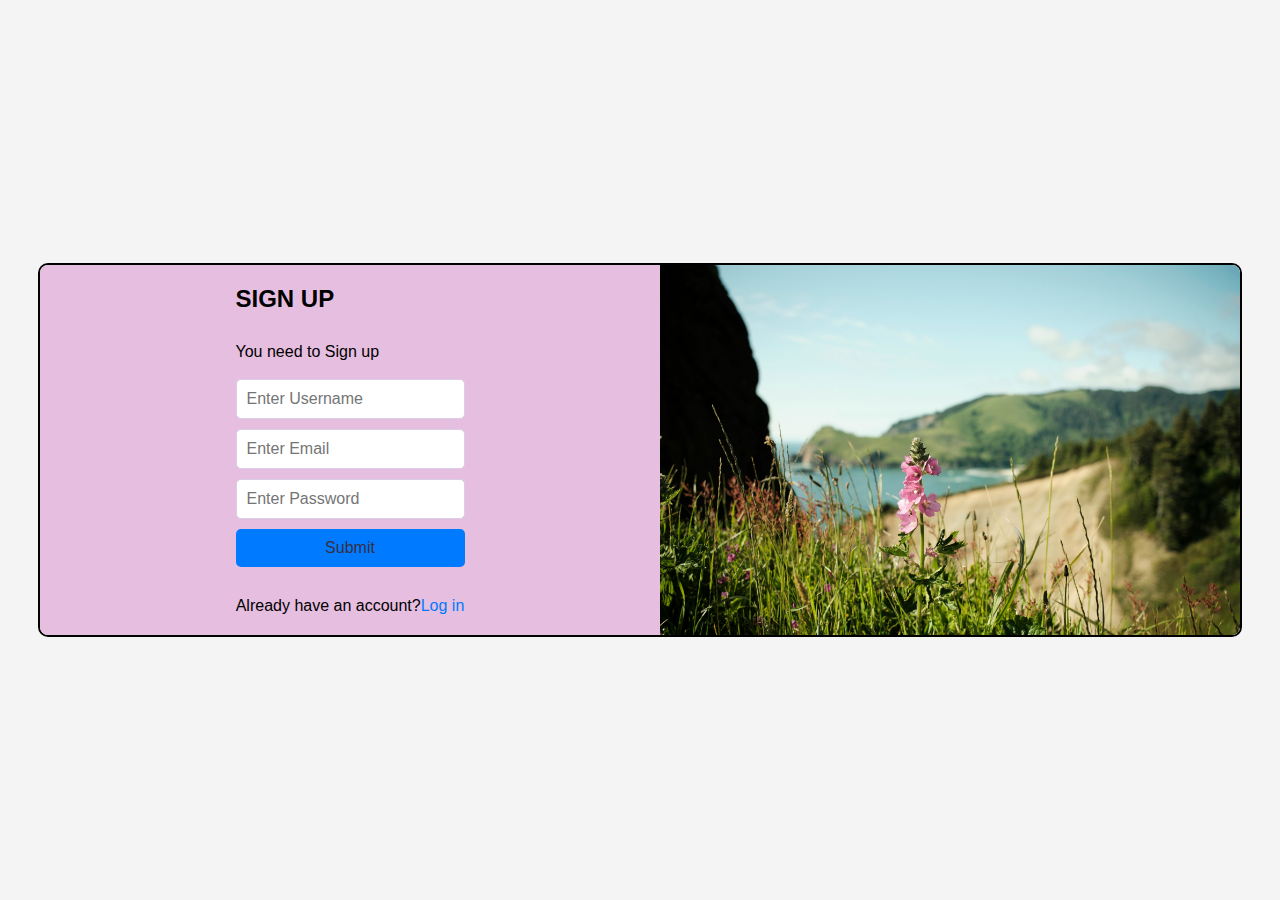
<file: FLEXBOX/index.html>
<!DOCTYPE html>
<html lang="en">
<head>
    <meta charset="UTF-8">
    <meta name="viewport" content="width=device-width, initial-scale=1.0">
    <title>Sign In Form</title>
    <link rel="stylesheet" href="style.css">
</head>
<body>
    <div class="container">
        <div class="left-pannel">
        <form action="" class="signup-forms">
            <h1>SIGN UP</h1>
            <p> You need to Sign up</p><br>
            <input type="username" name="username" class="box" placeholder="Enter Username" required><br>
            <input type="email" name="email" class="box" placeholder="Enter Email" required><br>
            <input type="password" name="password" class="box" placeholder="Enter Password" required><br>
            <input type="submit" class="btm-signup">
        
        </form>
        <p> Already have an account?<a href="#">Log in</a></p>
    </div>

<div class="right-pannel">
<section class="image"></section>
    </div>
    </div>

</body>
</html>
</file>
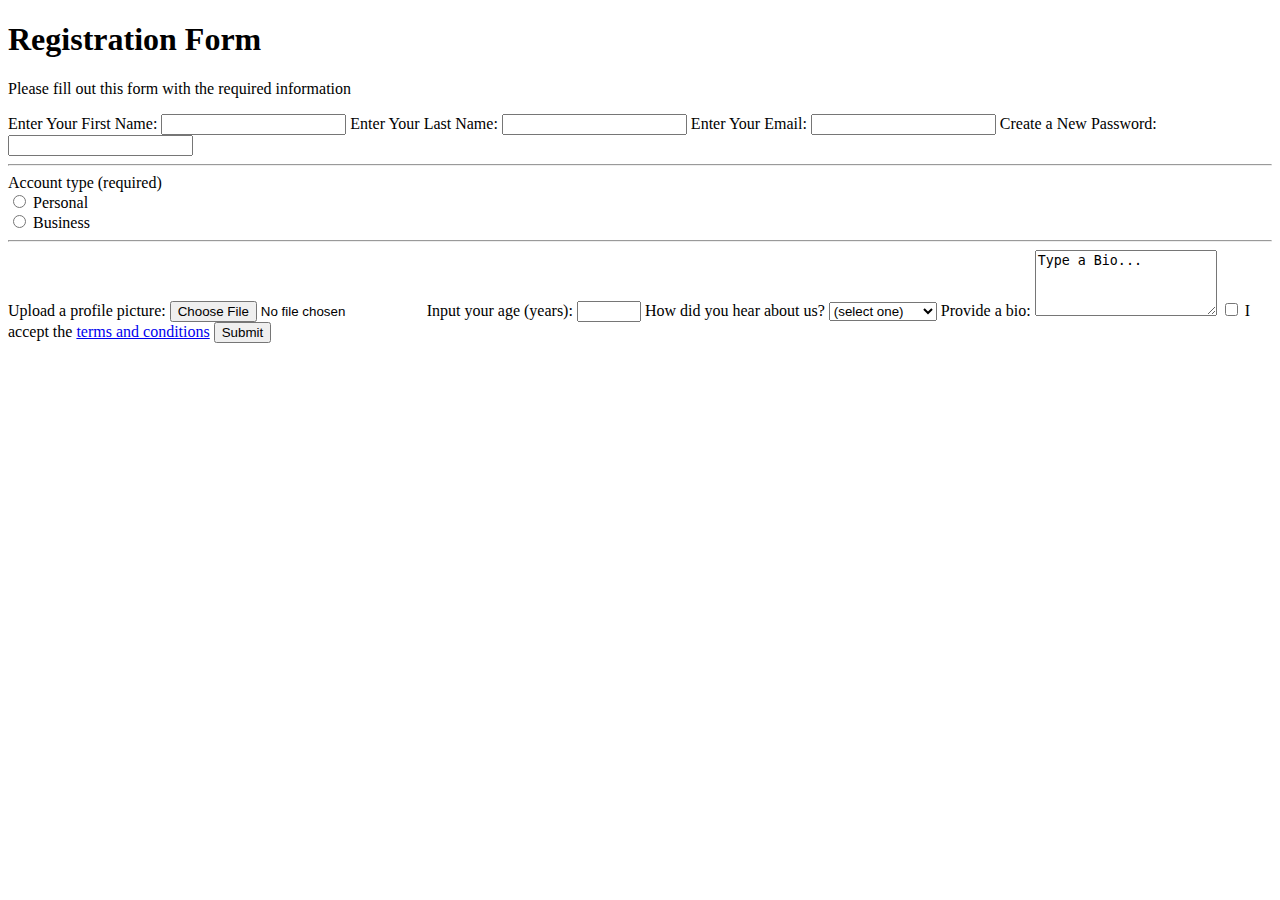
<file: Html/index.html>
<!--http://htmlpreview.github.io/?https://github.com/katrinafrancisco24/BSCS2D_FRANCISCO-Katrina-S./blob/50b6263af6e30492d8065c5844969074add24b1f/Html/index.html-->
<!DOCTYPE html>
<html lang="en">
<head>
    <meta charset="UTF-8">
    <meta name="viewport" content="width=device-width, initial-scale=1.0">
    <title>Registration Form</title>
    <link rel="stylesheet" href="styles.css">
</head>
<body>

    <h1>Registration Form</h1>
    <p>Please fill out this form with the required information</p>

    <form action="#" method="post">
        <label for="firstName">Enter Your First Name:</label>
        <input type="text" id="firstName" name="firstName" required>

        <label for="lastName">Enter Your Last Name:</label>
        <input type="text" id="lastName" name="lastName" required>

        <label for="email">Enter Your Email:</label>
        <input type="email" id="email" name="email" required>

        <label for="password">Create a New Password:</label>
        <input type="password" id="password" name="password" required>
      <hr>
        <label for="accountType">Account type (required)</label>
        <div class="radio-group">
            <input type="radio" id="personal" name="accountType" value="personal" required>
            <label for="personal">Personal</label><br>
            <input type="radio" id="business" name="accountType" value="business">
            <label for="business">Business</label>
        </div>
      <hr>   
        <label for="profilePicture">Upload a profile picture:</label>
        <input type="file" id="profilePicture" name="profilePicture">

        <label for="age">Input your age (years):</label>
        <input type="number" id="age" name="age" min="1" max="120">

        <label for="referral">How did you hear about us?</label>
        <select id="referral" name="referral">
            <option value="" disabled selected>(select one)</option>
            <option value="internet">Internet</option>
            <option value="friend">Friend</option>
            <option value="advertisement">Advertisement</option>
        </select>

        <label for="bio">Provide a bio:</label>
        <textarea id="bio" name="bio" rows="4">Type a Bio...</textarea>

        <label>
            <input type="checkbox" name="terms" required> I accept the <a href="#">terms and conditions</a>
        </label>

        <input type="submit" value="Submit">
    </form>

</body>
</html>
</file>
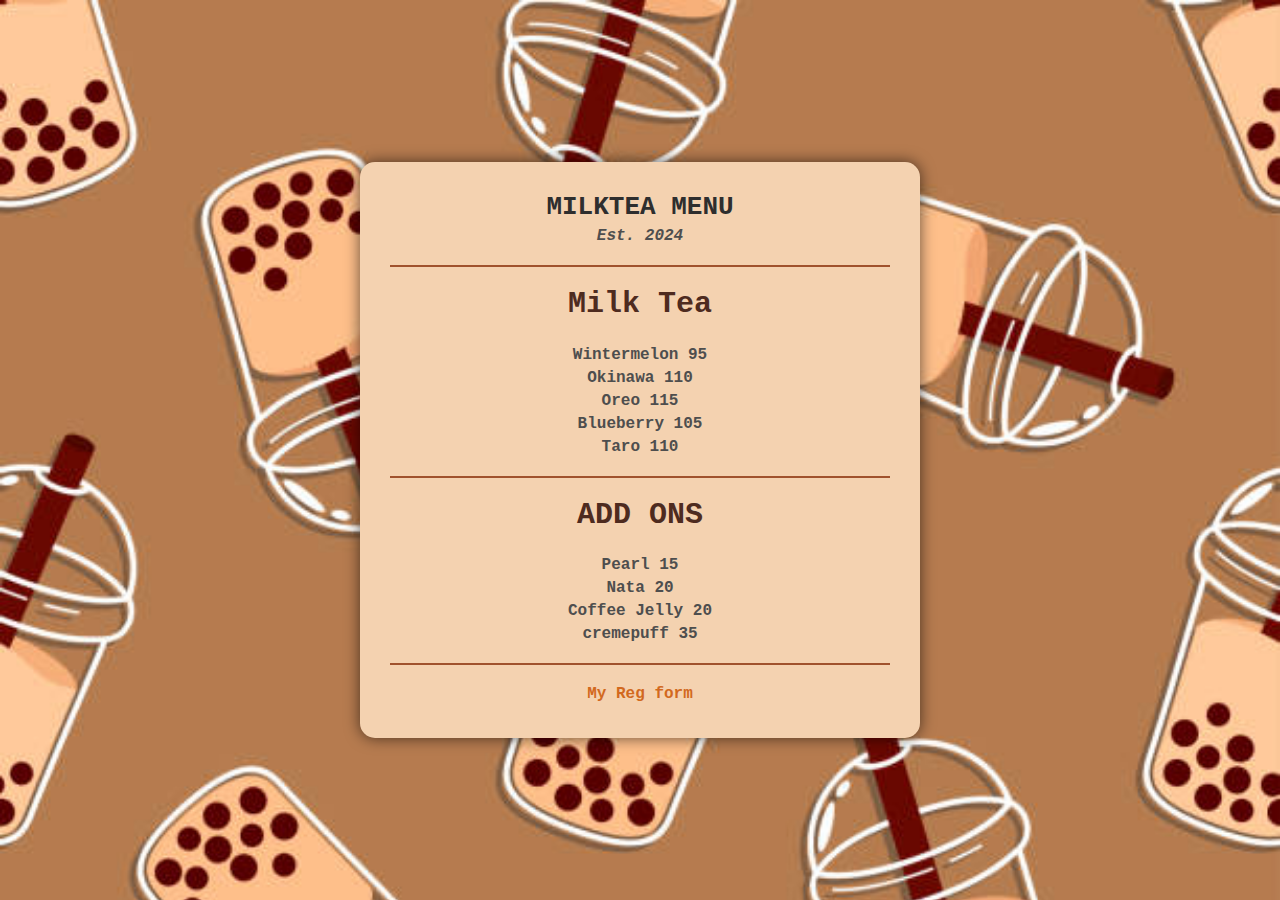
<file: CSS Basics BSCS 2D/menu.html>
<!--http://htmlpreview.github.io/?https://github.com/katrinafrancisco24/BSCS2D_FRANCISCO-Katrina-S./blob/94edeb9191ea6ed17d49c77f8cf7071094bd8b0f/CSS%20Basics%20BSCS%202D/menu.html-->
<!DOCTYPE html>
<html lang="en">
<head>
    <meta charset="UTF-8">
    <meta name="viewport" content="width=device-width, initial-scale=1.0">
    <title>Kat's Milktea Shop</title>
</head>
<link rel="stylesheet" href="styles1.css">
<body>
    <div class="menu">
        <h1>MILKTEA MENU</h1>
        <p><i>Est. 2024</i></p>
        <hr>
        <h2>Milk Tea</h2>
        <p>Wintermelon 95</p>
        <p>Okinawa 110</p>
        <p>Oreo 115</p>
        <p>Blueberry 105</p>
        <p>Taro 110</p>
        <hr>
        <h2>ADD ONS</h2>
        <p>Pearl 15</p>
        <p>Nata 20</p>
        <p>Coffee Jelly 20</p>
        <p>cremepuff 35</p>
        <hr>
        <p><a href="regform.html">My Reg form</a></p>
        </div>
</body>
</html>
</file>
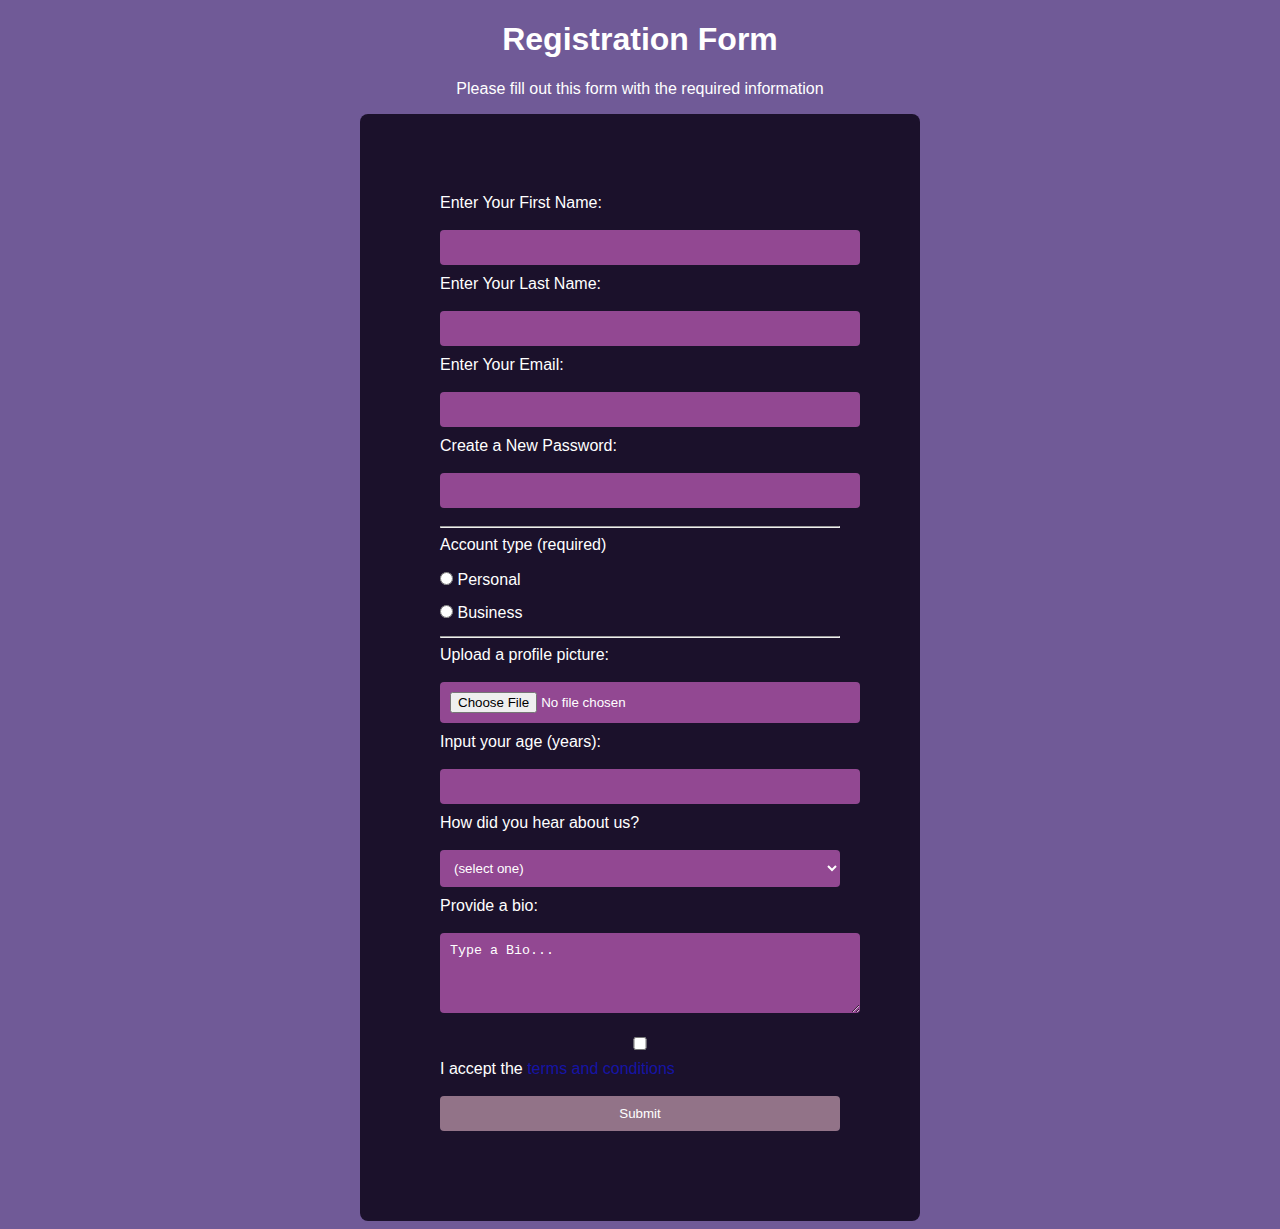
<file: CSS Basics BSCS 2D/regform.html>
<!--http://htmlpreview.github.io/?https://github.com/katrinafrancisco24/BSCS2D_FRANCISCO-Katrina-S./blob/bc55c322aaa15b8e2ea693d78e688a18b8cdda27/CSS%20Basics%20BSCS%202D/regform.html-->
<!DOCTYPE html>
<html lang="en">
<head>
    <meta charset="UTF-8">
    <meta name="viewport" content="width=device-width, initial-scale=1.0">
    <title>Registration Form</title>
    <link rel="stylesheet" href="style.css">
</head>
<body>

    <h1>Registration Form</h1>
    <p>Please fill out this form with the required information</p>

    <form action="#" method="post">
        <label for="firstName">Enter Your First Name:</label>
        <input type="text" id="firstName" name="firstName" required>

        <label for="lastName">Enter Your Last Name:</label>
        <input type="text" id="lastName" name="lastName" required>

        <label for="email">Enter Your Email:</label>
        <input type="email" id="email" name="email" required>

        <label for="password">Create a New Password:</label>
        <input type="password" id="password" name="password" required>
      <hr>
        <label for="accountType">Account type (required)</label>
        <div class="radio-group">
            <input type="radio" id="personal" name="accountType" value="personal" required>
            <label for="personal">Personal</label><br>
            <input type="radio" id="business" name="accountType" value="business">
            <label for="business">Business</label>
        </div>
      <hr>   
        <label for="profilePicture">Upload a profile picture:</label>
        <input type="file" id="profilePicture" name="profilePicture">

        <label for="age">Input your age (years):</label>
        <input type="number" id="age" name="age" min="1" max="120">

        <label for="referral">How did you hear about us?</label>
        <select id="referral" name="referral">
            <option value="" disabled selected>(select one)</option>
            <option value="internet">Internet</option>
            <option value="friend">Friend</option>
            <option value="advertisement">Advertisement</option>
        </select>

        <label for="bio">Provide a bio:</label>
        <textarea id="bio" name="bio" rows="4">Type a Bio...</textarea>

        <label>
            <input type="checkbox" name="terms" required> I accept the <a href="#">terms and conditions</a>
        </label>

        <input type="submit" value="Submit">
    </form>

</body>
</html>
</file>
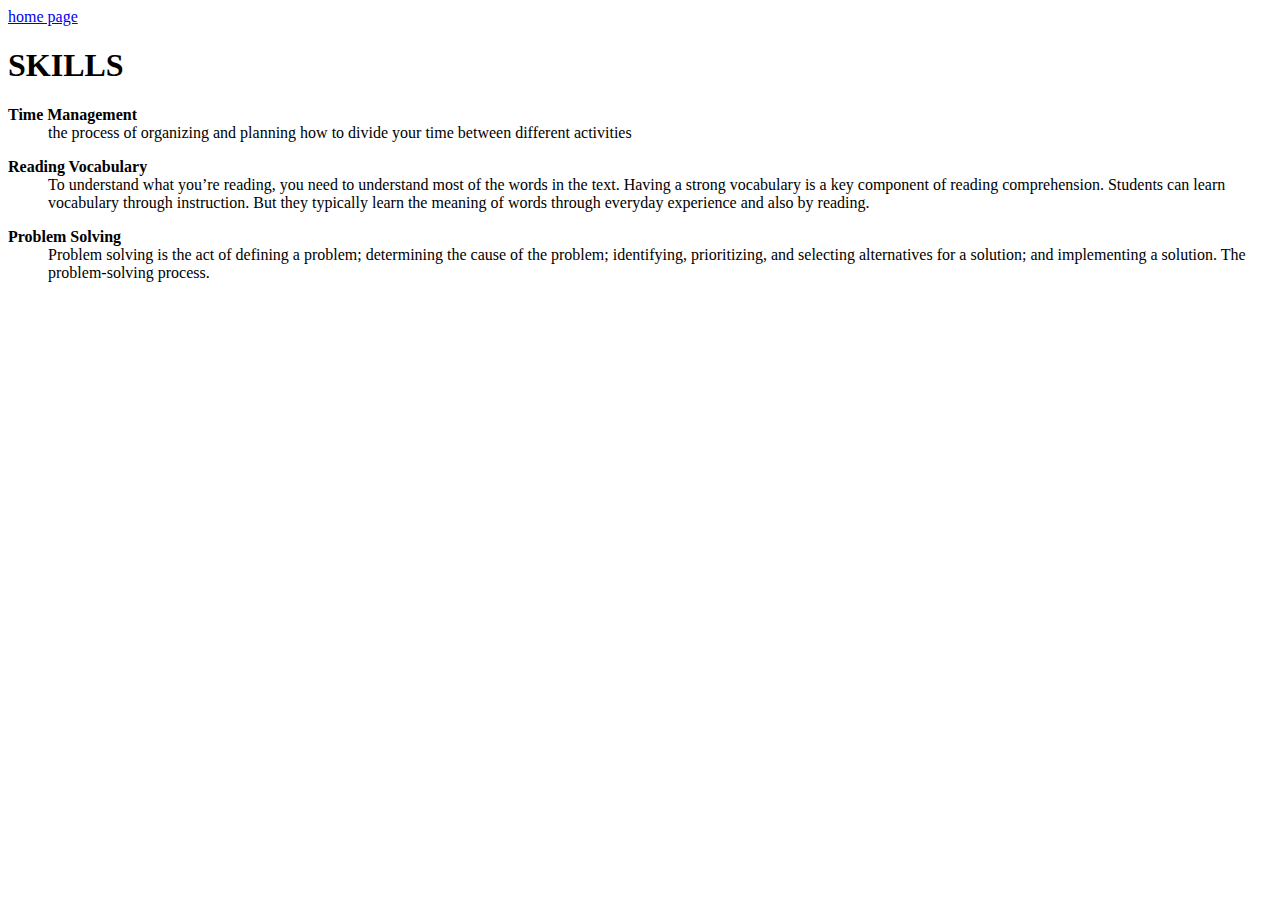
<file: HTML Basics/skill.html>
<!https://github.com/katrinafrancisco24/BSCS2D_FRANCISCO-Katrina-S./blob/900ec8453ee2e155f1413a86c5d04d043cf0b213/HTML%20Basics/skill.html!>
<!DOCTYPE html>
<html lang="en">
<head>
    <meta charset="UTF-8">
    <meta name="viewport" content="width=device-width, initial-scale=1.0">
    <title>SKILLS</title>
</head>
<body>
    <a href="index.html"> home page</a>
    <h1>SKILLS</h1>
    <dl>
        <dt><strong> Time Management</strong>
        <dd> the process of organizing and planning how to divide your time between different activities</dd>
    </dl>
    <dl>
    <dt><strong> Reading Vocabulary</strong></dt>
    <dd>To understand what you’re reading, you need to understand most of the words in the text. Having a strong vocabulary is a key component of reading comprehension. Students can learn vocabulary through instruction. But they typically learn the meaning of words through everyday experience and also by reading.</dd>
</dl>
<dl>
    <dt><strong>Problem Solving</strong></dt>
    <dd>Problem solving is the act of defining a problem; determining the cause of the problem; identifying, prioritizing, and selecting alternatives for a solution; and implementing a solution. The problem-solving process. </dd>
</dl>
</body>
</html>
</file>
<file: FLEXBOX/style.css>
body, h1, p, input, a {
    margin: 0;
    padding: 0;
    box-sizing: border-box;
}
body {
    font-family: Arial, sans-serif;
    background-color: #f4f4f4;
    display: flex;
    justify-content: center;
    align-items: center;
    height: 100vh;
    margin: 0;
}
.container {
    display: flex;
    width: 100%;
    max-width: 1200px;
    border-radius: 10px;
    overflow: hidden;
    border: 2px solid black;
}
.left-pannel {
    background-color: #e6bee0;
    padding: 20px;
    width: 50%;
    display: flex;
    flex-direction: column;
    align-items: center;
}
.left-pannel h1 {
    margin-top: auto;
    margin-bottom: 30px;
    font-size: 24px;
}
.left-pannel .box {
    width: 100%;
    padding: 10px;
    margin-bottom: 10px;
    border: 1px solid #d9cfe4;
    border-radius: 5px;
    font-size: 16px;
}
.left-pannel .btm-signup {
    width: 100%;
    padding: 10px;
    background-color: #007bff;
    border: none;
    color: rgb(56, 46, 65);
    border-radius: 5px;
    cursor: pointer;
    font-size: 16px;
}

.left-pannel .btm-signup:hover {
    background-color: #0056b3;
    background: rgb(7, 37, 48);
}
.left-pannel p {
    margin-top: 30px;
    
}
.left-pannel a {
    color: #007bff;
    text-decoration: none;
}
.left-pannel a:hover {
    text-decoration: underline;
}
.right-pannel {
    width: 50%;
    background-color: #ddd;
    background-image: url('joel-heaps-X5erEepw4Ps-unsplash.jpg'); /* Replace with your image URL */
    background-size: cover;
    background-position: center;
}
.right-pannel .image {
    height: 100%;
    width: 100%;
}
</file>
<file: Html/styles.css>
<!--https://github.com/katrinafrancisco24/BSCS2D_FRANCISCO-Katrina-S./blob/bad5a7a2a02a50680b733a81ffd319e70bdb34be/Html/styles.css-->
body {
    background-color: #705a97;
    color: white;
    font-family: Arial, sans-serif;
    text-align: center;
form {
    margin: 0 auto;
    padding: 80px;
    width: 400px;
    background-color: rgb(27, 17, 43);
    border-radius: 8px;
}
input, select, textarea {
    width: 100%;
    padding: 10px;
    margin: 10px 0;
    background-color: rgb(146, 72, 146);
    border: none;
    color: white;
    border-radius: 4px;
}
input[type="submit"] {
    background-color: #927388;
    cursor: pointer;
}
input[type="submit"]:hover {
    background-color: #2812eb;
}
label {
    display: block;
    text-align: left;
    margin-bottom: 8px;
}
.radio-group {
    text-align: left;
}
.radio-group input {
    width: auto;
}
.radio-group label {
    display: inline;
}
a {
    color: #1614a5;
    text-decoration: none;
}
a:hover {
    text-decoration: underline;
}
</file>
<file: CSS Basics BSCS 2D/styles1.css>
body {
    font-family: 'Courier New', Courier, monospace;
    background-image: url('milktea.jpg'); 
    background-size: cover;
    margin: 0;
    padding: 0;
    display: flex;
    justify-content: center;
    align-items: center;
    height: 100vh;
}
.menu {
    background-color: #f4d2b0;
    padding: 30px;
    width: 500px;
    text-align: center;
    border-radius: 15px;
    box-shadow: 0 0 15px rgba(0, 0, 0, 0.6);
}
.menu h1 {
    font-size: 26px;
    font-weight: bold;
    margin: 0;
    color: #2e2e2e;
}
.menu p {
    margin: 5px 0;
    font-weight: bold;
    color: #4e4e4e;
}
.menu h2 {
    font-size: 30px;
    color: #4e2b1f;
    margin-top: 15px;
}
.menu hr {
    border: 1px solid #a0522d;
    margin: 20px 0;
}
.menu a {
    color: #d2691e;
    text-decoration: none;
    font-weight: bold;
}
.menu a:hover {
    color: #b22222;
    text-decoration: underline;
}
</file>
<file: CSS Basics BSCS 2D/style.css>
body {
    background-color: #705a97;
    color: white;
    font-family: Arial, sans-serif;
    text-align: center;
}
    
form {
    margin: 0 auto;
    padding: 80px;
    width: 400px;
    background-color: rgb(27, 17, 43);
    border-radius: 8px;
}
input, select, textarea {
    width: 100%;
    padding: 10px;
    margin: 10px 0;
    background-color: rgb(146, 72, 146);
    border: none;
    color: white;
    border-radius: 4px;
}
input[type="submit"] {
    background-color: #927388;
    cursor: pointer;
}
input[type="submit"]:hover {
    background-color: #2812eb;
}
label {
    display: block;
    text-align: left;
    margin-bottom: 8px;
}
.radio-group {
    text-align: left;
}
.radio-group input {
    width: auto;
}
.radio-group label {
    display: inline;
}
a {
    color: #1614a5;
    text-decoration: none;
}
a:hover {
    text-decoration: underline;
}
</file>
